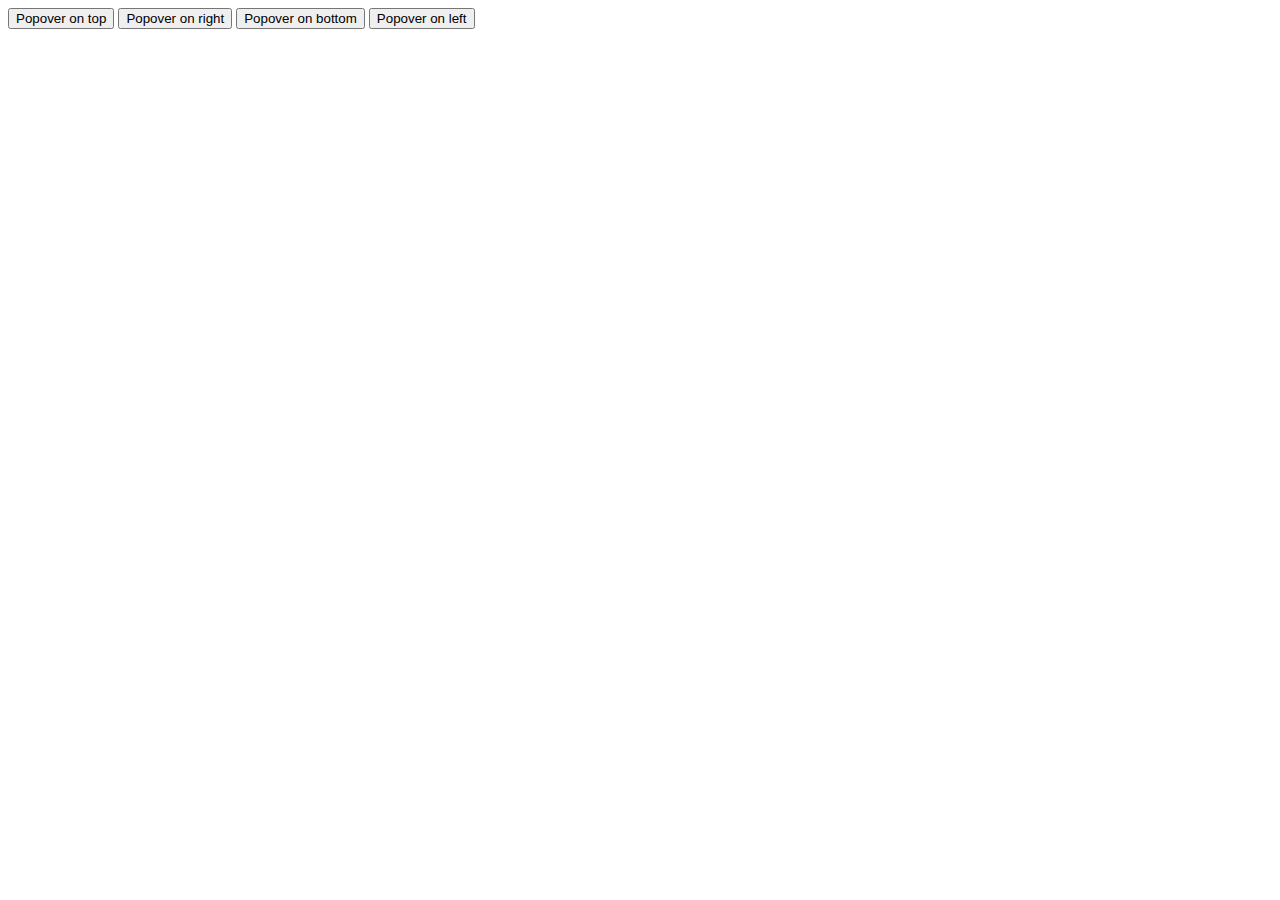
<file: index.html>
<!doctype html>
<html lang="en">
  <head>
    <!-- Required meta tags -->
    <meta charset="utf-8">
    <meta name="viewport" content="width=device-width, initial-scale=1">

    <!-- Bootstrap CSS -->
    <link href="https://cdn.jsdelivr.net/npm/bootstrap@5.0.2/dist/css/bootstrap.min.css" rel="stylesheet" integrity="sha384-EVSTQN3/azprG1Anm3QDgpJLIm9Nao0Yz1ztcQTwFspd3yD65VohhpuuCOmLASjC" crossorigin="anonymous">

    <title>Hello, world!</title>
  </head>
  <body>

    <button type="button" class="btn btn-secondary" data-bs-container="body" data-bs-toggle="popover" data-bs-placement="top" data-bs-content="Top popover">
      Popover on top
    </button>
    <button type="button" class="btn btn-secondary" data-bs-container="body" data-bs-toggle="popover" data-bs-placement="right" data-bs-content="Right popover">
      Popover on right
    </button>
    <button type="button" class="btn btn-secondary" data-bs-container="body" data-bs-toggle="popover" data-bs-placement="bottom" data-bs-content="Bottom popover">
      Popover on bottom
    </button>
    <button type="button" class="btn btn-secondary" data-bs-container="body" data-bs-toggle="popover" data-bs-placement="left" data-bs-content="Left popover">
      Popover on left
    </button>
    
    
    <!-- Option 1: Bootstrap Bundle with Popper -->
    <script src="https://cdn.jsdelivr.net/npm/bootstrap@5.0.2/dist/js/bootstrap.bundle.min.js" integrity="sha384-MrcW6ZMFYlzcLA8Nl+NtUVF0sA7MsXsP1UyJoMp4YLEuNSfAP+JcXn/tWtIaxVXM" crossorigin="anonymous"></script>
    <!--
    <script src="https://cdn.jsdelivr.net/npm/@popperjs/core@2.9.2/dist/umd/popper.min.js" integrity="sha384-IQsoLXl5PILFhosVNubq5LC7Qb9DXgDA9i+tQ8Zj3iwWAwPtgFTxbJ8NT4GN1R8p" crossorigin="anonymous"></script>
    <script src="https://cdn.jsdelivr.net/npm/bootstrap@5.0.2/dist/js/bootstrap.min.js" integrity="sha384-cVKIPhGWiC2Al4u+LWgxfKTRIcfu0JTxR+EQDz/bgldoEyl4H0zUF0QKbrJ0EcQF" crossorigin="anonymous"></script>
    -->
  </body>
</html>
</file>
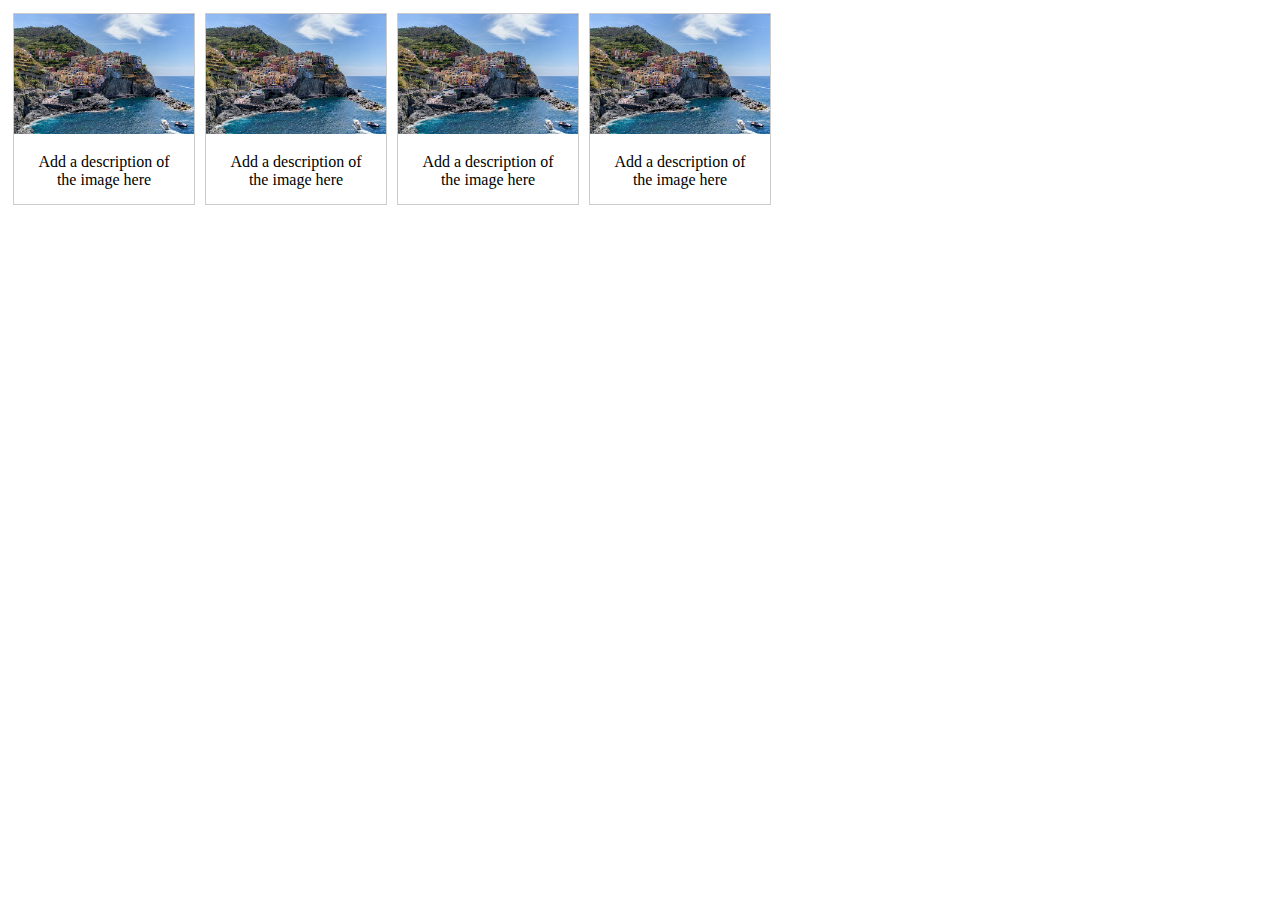
<file: Exercises, Practice, Solution/Gallery/index.html>
<!DOCTYPE html>
<html>
<head>
<style>
div.gallery {
  margin: 5px;
  border: 1px solid #ccc;
  float: left;
  width: 180px;
}

div.gallery:hover {
  border: 1px solid #777;
}

div.gallery img {
  width: 100%;
  height: auto;
}

div.desc {
  padding: 15px;
  text-align: center;
}
</style>
</head>
<body>

<div class="gallery">
  <a target="_blank" href="img_5terre.jpg">
    <img src="img_5terre.jpg" alt="Cinque Terre" width="600" height="400">
  </a>
  <div class="desc">Add a description of the image here</div>
</div>

<div class="gallery">
  <a target="_blank" href="img_5terre.jpg">
    <img src="img_5terre.jpg" alt="Forest" width="600" height="400">
  </a>
  <div class="desc">Add a description of the image here</div>
</div>

<div class="gallery">
  <a target="_blank" href="img_5terre.jpg">
    <img src="img_5terre.jpg" alt="Northern Lights" width="600" height="400">
  </a>
  <div class="desc">Add a description of the image here</div>
</div>

<div class="gallery">
  <a target="_blank" href="img_5terre.jpg">
    <img src="img_5terre.jpg" alt="Mountains" width="600" height="400">
  </a>
  <div class="desc">Add a description of the image here</div>
</div>

</body>
</html>
</file>
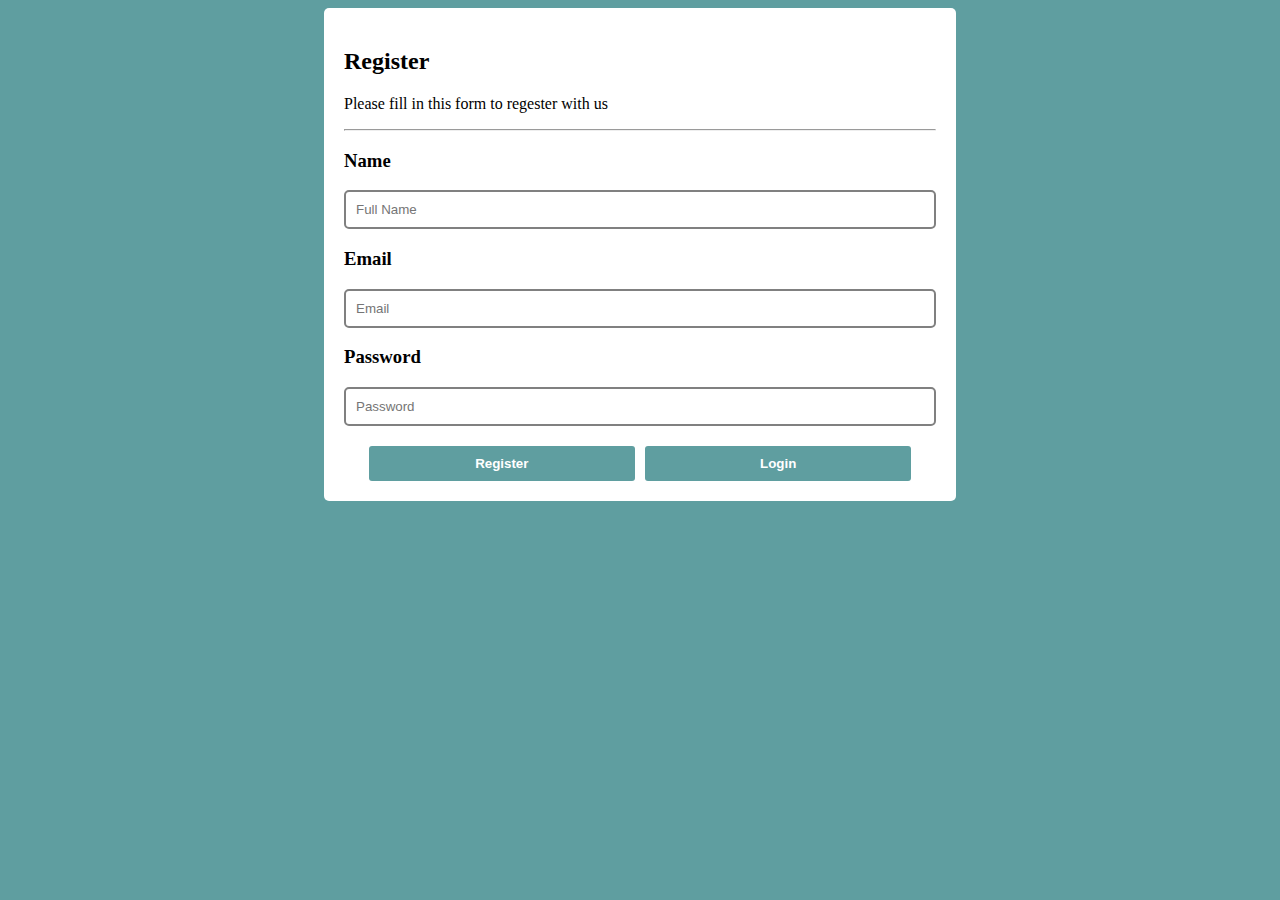
<file: Exercises, Practices, Solutions/Registration Form/index.html>
<!DOCTYPE html>
<html lang="en">

<head>
    <meta charset="UTF-8">
    <meta http-equiv="X-UA-Compatible" content="IE=edge">
    <meta name="viewport" content="width=device-width, initial-scale=1.0">
    <link rel="stylesheet" href="style/style.css">
    <title>www.obtar.org</title>
</head>

<body>

    <div class="container">
        <form>
            <h2>Register</h2>
            <p>Please fill in this form to regester with us</p>
            <hr>
            <h3>Name</h3>
            <input type="text" placeholder="Full Name">
            <h3>Email</h3>
            <input type="email" placeholder="Email">
            <h3>Password</h3>
            <input type="password" placeholder="Password">
            <div class="btnDiv">
                <button class="regBtn" type="submit">Register</button>
                <button class="regBtn" type="submit">Login</button>
            </div>
        </form>
    </div>
</body>

</html>
</file>
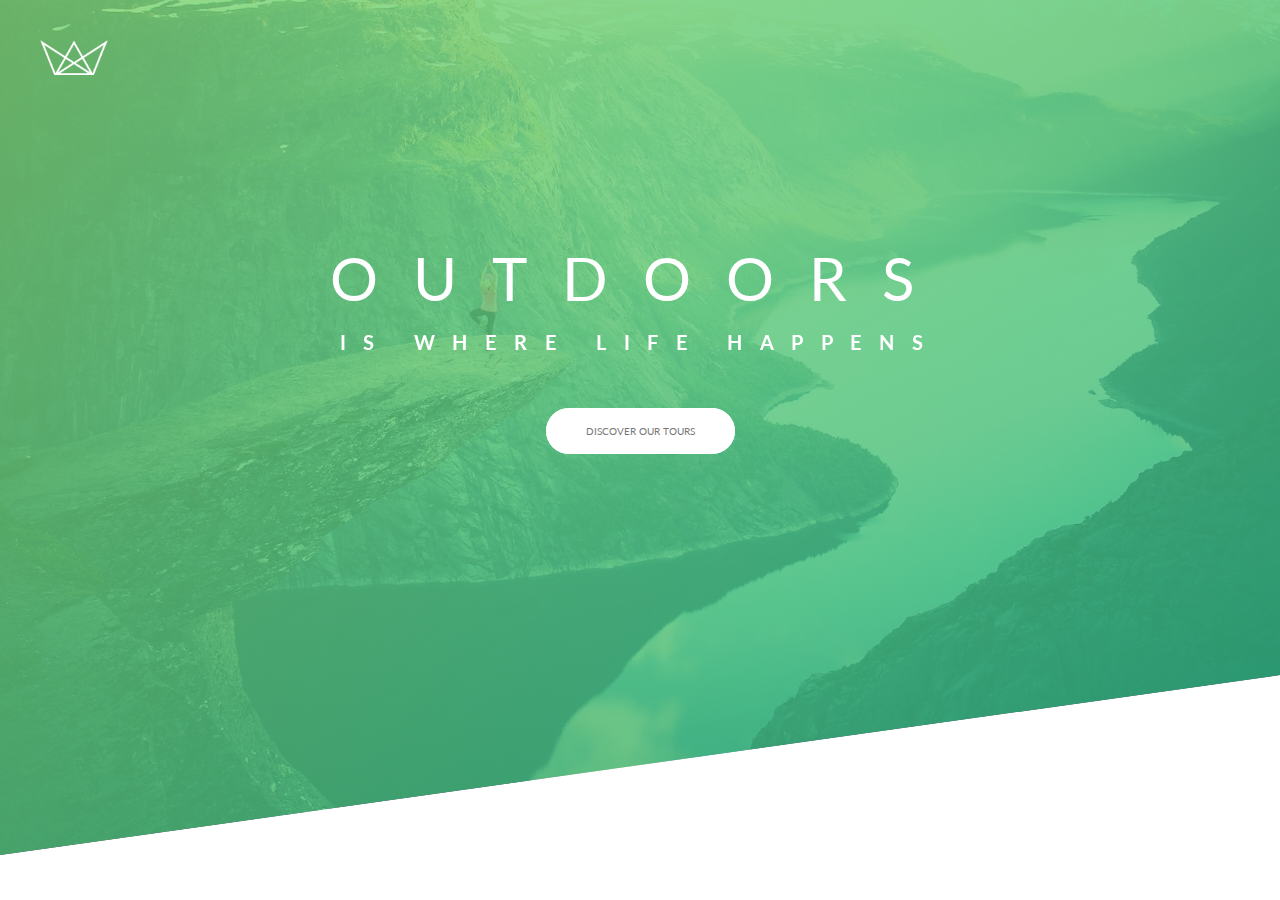
<file: Projects/Natours/index.html>
<!--
    Author: Tawhid Monowar
    Contact: tawhidmonowar@gmail.com
-->
<!DOCTYPE html>
<html lang="en">
    <head>
        <meta charset="UTF-8">
        <meta name="viewport" content="width=device-width, initial-scale=1.0">
        <link href="https://fonts.googleapis.com/css?family=Lato:100,300,400,700,900" rel="stylesheet">
        <link rel="stylesheet" href="css/style.css">
        <link rel="shortcut icon" type="image/png" href="img/favicon.png">
        <title>Natours | Exciting tours for adventurous people</title>
    </head>
    <body>
        <header class="header">
            <div class="logo-box">
                <img src="img/logo-white.png" alt="Logo" class="logo">
            </div>
            <div class="text-box">
                <h1 class="heading-primary">
                    <span class="heading-primary-main">Outdoors</span>
                    <span class="heading-primary-sub">is where life happens</span>
                </h1>
                <a href="#" class="btn btn-white">Discover Our Tours</a>
            </div>
        </header>        
    </body>
</html>
</file>
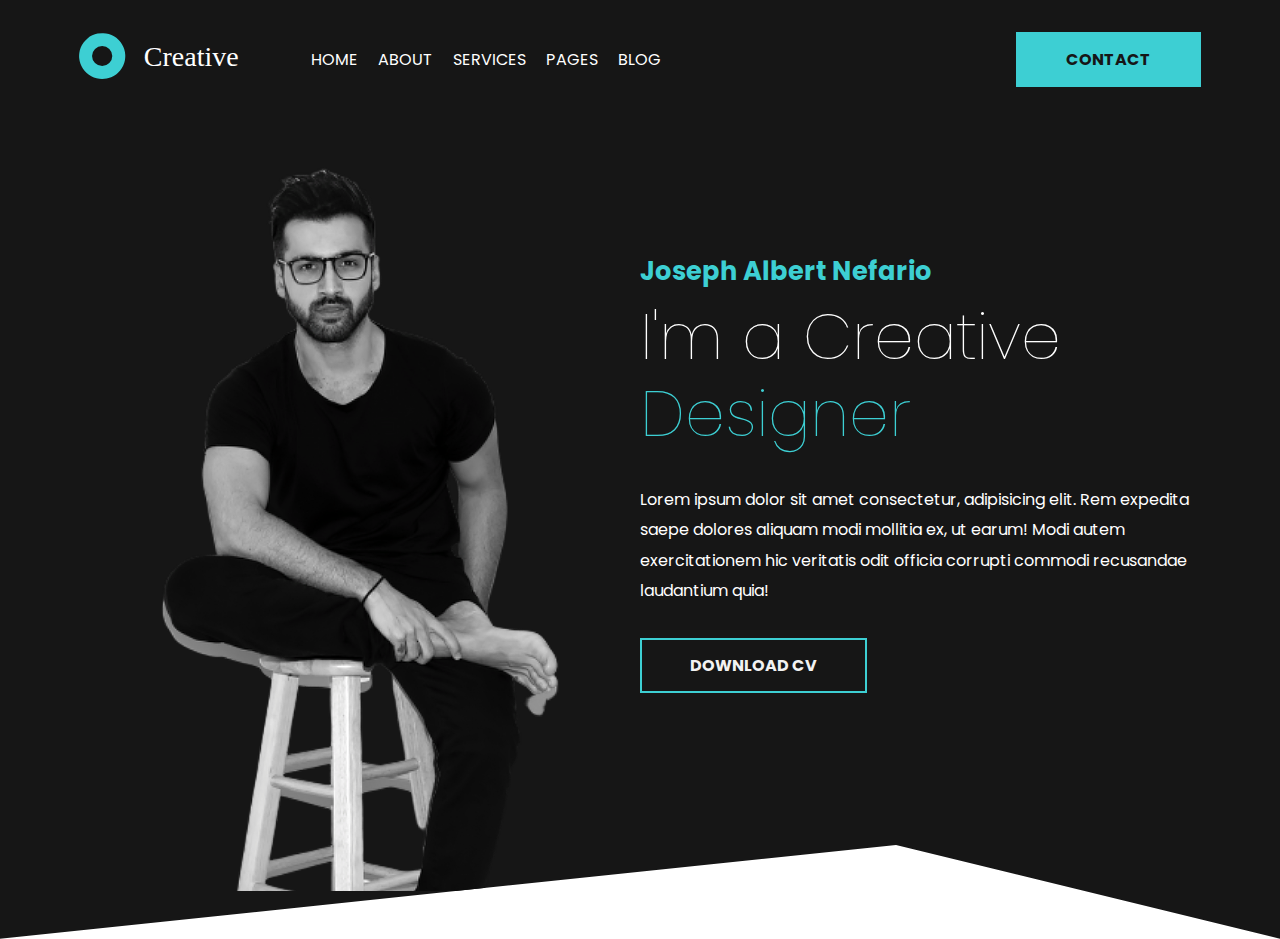
<file: Projects/ZPortfolio/index.html>
<!--
    Author: Tawhid Monowar
    Contact: tawhidmonowar@gmail.com
-->
<!DOCTYPE html>
<html lang="en">
<head>
    <meta charset="UTF-8">
    <meta http-equiv="X-UA-Compatible" content="IE=edge">
    <meta name="viewport" content="width=device-width, initial-scale=1.0">
    <title>ZPortfolio</title>
    <link href="https://fonts.googleapis.com/css2?family=Poppins:wght@400;600&display=swap" rel="stylesheet"> 
    <link rel="stylesheet" href="css/style.css">
</head>
<body>
    <header>
        <div class="container">
            <!--Navigation-->
            <nav class="flex items-center justify-between">
                <div class="left flex items-center">
                    <div class="logo">
                        <img src="img/logo.svg" alt="logo">
                    </div>
                    <div>
                        <a href="#">Home</a>
                        <a href="#">About</a>
                        <a href="#">Services</a>
                        <a href="#">Pages</a>
                        <a href="#">Blog</a>
                    </div>
                </div>
                <div class="right">
                    <button class="btn btn-primary">Contact</button>
                </div>
            </nav>
            <!--End Navigation-->

            <!--Hero Section-->
            <div class="hero flex items-center justify-between">
                <div class="left flex-1 flex justify-center">
                    <img src="img/man.png" alt="Photo">
                </div>
                <div class="right flex-1">
                    <h6>Joseph Albert Nefario</h6>
                    <h1>I'm a Creative <span>Designer</span></h1>
                    <p>Lorem ipsum dolor sit amet consectetur, adipisicing elit. Rem expedita saepe dolores aliquam modi mollitia ex, ut earum! Modi autem exercitationem hic veritatis odit officia corrupti commodi recusandae laudantium quia!</p>
                    <div>
                        <button class="btn btn-secondaty">Download CV</button>
                    </div>
                </div>
            </div>
        </div>
    </header>
    
</body>
</html>
</file>
<file: Exercises, Practices, Solutions/Registration Form/style/style.css>
body{
    background-color: cadetblue;
}
*{
    box-sizing: border-box;
}
.container{
    margin: auto;
    width: 50%;
    background-color: white;
    padding: 20px;
    border-radius: 5px;
}
input{
    width: 100%;
    padding: 10px;
    border-radius: 5px;
    border:2px solid gray;
}
input:focus{
    outline: none;
    border:2px solid red;
    border-radius: 5px;
}
.btnDiv{
    position: relative;
    display: flex;
    justify-content: center;
}
.regBtn{
    padding: 10px;
    margin-top: 20px;
    width: 45%;
    margin-left: 5px;
    margin-right: 5px;
    background-color: cadetblue;
    border-radius: 3px;
    border: none;
    color: white;
    font-weight: bold;
    display: inline-block;
}
</file>
<file: Projects/Natours/css/style.css>
/*
COLORS:
Light green: #7ed56f
Medium green: #55c57a
Dark green: #28b485
*/

*,
*::after,
*::before {
  margin: 0;
  padding: 0;
  box-sizing: inherit;
}

html {
  font-size: 10px;
}

body {
  font-family: "lato",sans-serif;
  font-weight: 400;
  line-height: 1.6;
  color: #777;
  box-sizing: border-box;
}

.header {
  height: 95vh;
  background-image: linear-gradient(to right bottom,rgba(126,213,111,0.8),rgba(40,180,131,0.8)), url(../img/hero.jpg);
  background-size: cover;
  background-position: center;
  clip-path: polygon(0 0, 100% 0, 100% 75vh, 0 100%);
  position: relative;
}

.logo-box {
  position: absolute;
  top: 4rem;
  left: 4rem;
}

.logo {
  height: 3.5rem;
}

.text-box {
  position: absolute;
  top: 40%;
  left: 50%;
  transform: translate(-50%, -50%);
  text-align: center;
}

.heading-primary {
  color: #fff;
  text-transform: uppercase;
  backface-visibility: hidden;
  margin-bottom: 5rem;
}

.heading-primary-main {
  display: block;
  font-size: 6rem;
  font-weight: 400;
  letter-spacing: 3.5rem;
  animation-name: moveInLeft;
  animation-duration: 1s;
  animation-timing-function: ease-out;
}

.heading-primary-sub {
  display: block;
  font-size: 2rem;
  font-weight: 700;
  letter-spacing: 1.74rem;
  animation-name: moveInRight;
  animation-duration: 1s;
  animation-timing-function: ease-out;
}

@keyframes moveInLeft {
  0% {
    opacity: 0;
    transform: translateX(-10rem);
  }
  80% {
    transform: translateX(2rem);
  }
  100% {
    opacity: 1;
    transform: translate(0);
  }
}

@keyframes moveInRight {
  0% {
    opacity: 0;
    transform: translateX(10rem);
  }
  80% {
    transform: translateX(-2rem);
  }
  100% {
    opacity: 1;
    transform: translate(-100);
  }
}

.btn:link,
.btn:visited {
  text-transform: uppercase;
  text-decoration: none;
  padding: 15px 4rem;
  display: inline-block;
  border-radius: 10rem;
  transition: all .2s;
  position: relative;
  animation-name: moveInTop;
  animation-duration: 1s;
  animation-timing-function: ease-out;
  
}

.btn:hover {
  transform: translateY(-.3rem);
}

.btn:active {
  transform: translateY(-.1rem);
}

.btn-white {
  background-color: #fff;
  color: #777;
}

.btn::after {
  content: "";
  display: inline-block;
  height: 100%;
  width: 100%;
  border-radius: 10rem;
  position: absolute;
  top: 0;
  left: 0;
  z-index: -1;
  transition: all .4s;
}

.btn-white::after {
  background-color: #fff;

}

.btn:hover::after {
  transform: scaleX(1.4) scaleY(1.6);
  opacity: 0;
}

@keyframes moveInTop {
  0% {
    opacity: 0;
    transform: translateY(6rem);
  }
  100% {
    opacity: 1;
    transform: translate(-60);
  }
}
</file>
<file: Projects/ZPortfolio/css/style.css>
/*
    Author: Tawhid Monowar
    Contact: tawhidmonowar@gmail.com
*/

@import url(utilities.css);

:root{
    --primary:#3DCFD3;
    --dark:#161616;
    --pure:#FFFFFF;
    --ternary:#898989;
    --light:#F2F2F2;
}
*{
    padding: 0;
    margin: 0;
    box-sizing: border-box;
}
body{
    font-family: 'Poppins', sans-serif;
}
header{
    background: var(--dark);
    clip-path: polygon(0 0, 100% 0, 100% 100%, 70% 90%, 0 100%);
}
header nav{
    padding: 2rem 0;
}
header nav .logo{
    margin-right: 3rem;
}
header nav .left a{
    color: var(--pure);
    text-decoration: none;
    margin-right: 1rem;
    text-transform: uppercase;
    transition: all .2s;
}
header nav .left a:hover{
    color: var(--primary);
}
.container{
    max-width: 1152px;
    padding: 0 15px;
    margin: 0 auto;
}
.hero{
    padding: 3rem 0;
}
.hero .left img{
    width: 400px;
}
.hero .right{
    color: var(--pure);
}
.hero .right h6{
    font-size: 1.6rem;
    color: var(--primary);
    margin-bottom: 0.5rem;
}
.hero .right h1{
    font-size: 4rem;
    font-weight: 100;
    line-height: 1.2;
    margin-bottom: 2rem;
}
.hero .right h1 span{
    color: var(--primary);
}
.hero .right p{
    line-height: 1.9;
    margin-bottom: 2rem;
}
.hero .right{
    margin-top: -7rem;
}
</file>
